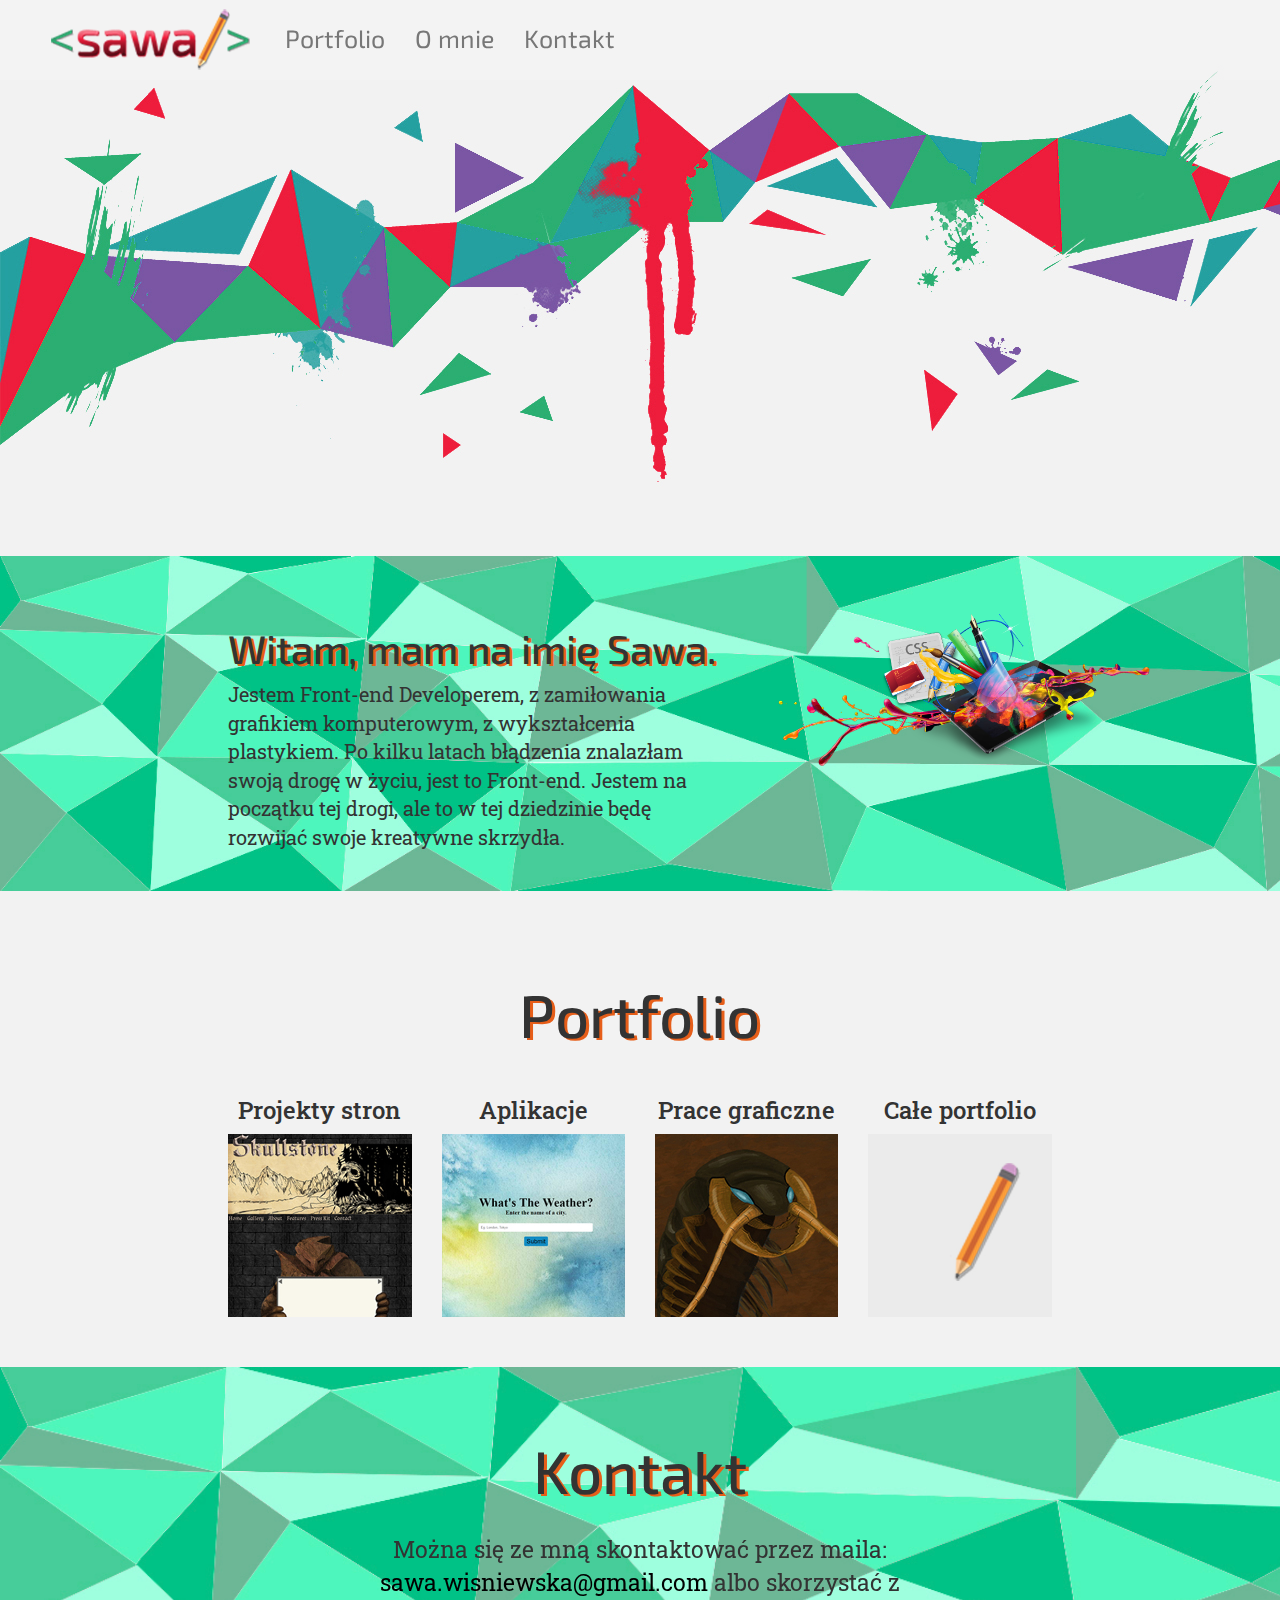
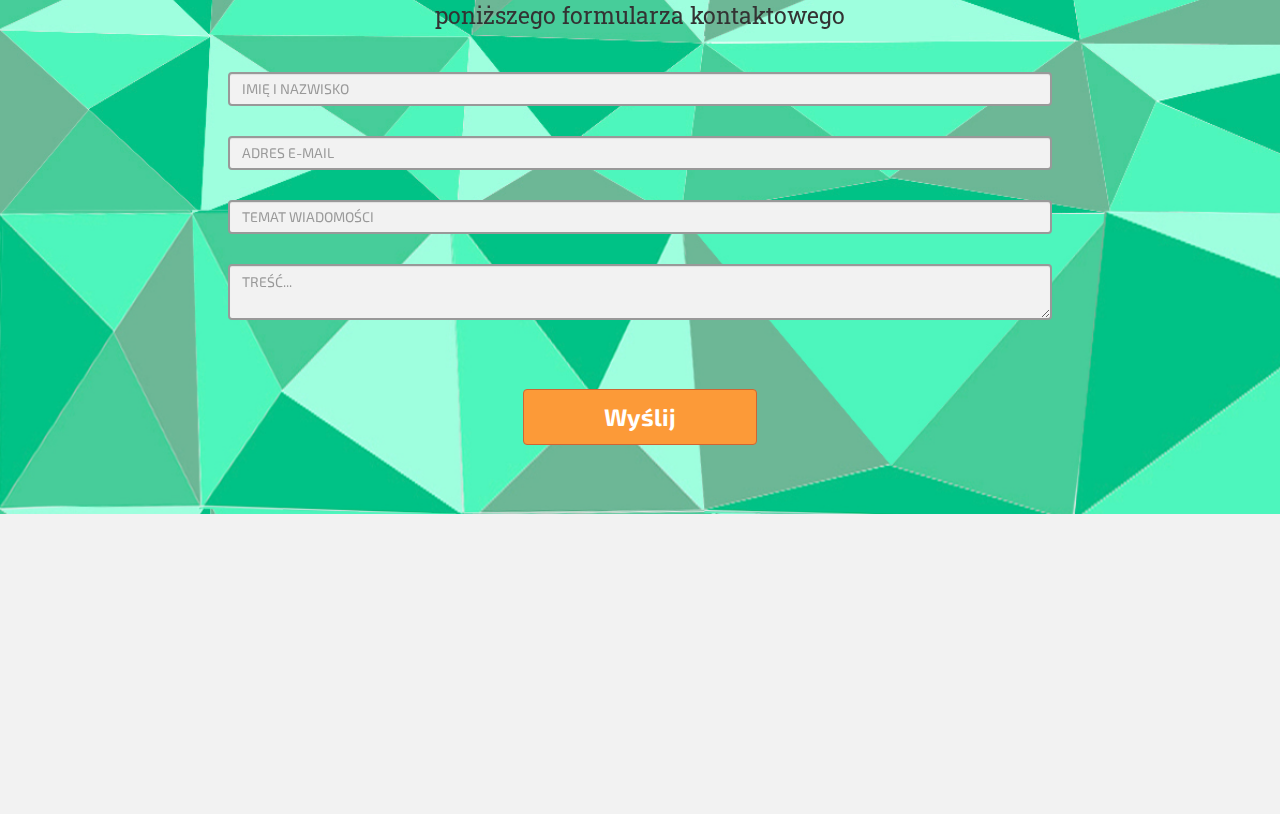
<file: Website 3/index.html>
<!DOCTYPE html>
<html lang="pl">

<head>
	<meta charset="utf-8">
	<title>Sawa Tomanska - Front-End Developer</title>
	<meta name="viewport" content="width=device-width, user-scalable=no, initial-scale=1.0, maximum-scale=1.0, minimum-scale=1.0">
	<meta name="description" content="Portfolio Sawy Tomańskiej, Front-end developera i grafika komputerowego. Strony, aplikacje webowe i nie tylko, na zamówienie.">
	<meta name="keywords" content="portfolio, front-end, developer, strony internetowe, aplikacje, grafika">
	<meta name="author" content="Sawa Tomańska">
	<link rel="Shortcut icon" href="img/icon.png" />
	<!--<meta http-equiv="X-UaCompatible" content="IE-edge, chrome-1">-->
	<link rel="stylesheet" href="css/bootstrap.css">
	<link rel="stylesheet" href="css/style.css">
	<link href="https://fonts.googleapis.com/css?family=Exo+2:400,700|Roboto+Slab" rel="stylesheet">
	<script src="https://ajax.googleapis.com/ajax/libs/jquery/3.2.1/jquery.min.js"></script>
	<script src="js/bootstrap.js"></script>
	<script src="js/function.js"></script>
	<script src="js/autosize.min.js"></script>
</head>

<body>
	<div class="container-fluid">
		<div class="row">
			<nav class="navbar navbar-default navbar-fixed-top">
				<!-- Brand and toggle get grouped for better mobile display -->
				<div class="navbar-header">
					<button type="button" class="navbar-toggle collapsed" data-toggle="collapse" data-target="#bs-example-navbar-collapse-1" aria-expanded="false">
                <span class="sr-only">Toggle navigation</span>
                <span class="icon-bar"></span>
                <span class="icon-bar"></span>
                <span class="icon-bar"></span>
              </button>
					<a class="navbar-brand logo" href="index.html">
                    <img class="img-responsive" src="img/logo.png" alt="Logo">
                </a>
				</div>

				<!-- Collect the nav links, forms, and other content for toggling -->
				<div class="collapse navbar-collapse" id="bs-example-navbar-collapse-1">
					<ul class="nav navbar-nav">
						<li><a href="portfolio.html">Portfolio</a></li>
						<li><a href="o-mnie.html">O mnie</a></li>
						<li><a href="kontakt.html">Kontakt</a></li>
					</ul>
				</div>
				<!-- /.navbar-collapse -->
			</nav>
		</div>
	</div>
	<!-- /.container-fluid -->
	<div class="section1 container-fluid">
	</div>
	<div class="section2 container-fluid">
		<div class="row">
			<div class="col-md-5 col-md-offset-2 col-xs-8 col-xs-offset-2">
				<h2>Witam, mam na imię Sawa.</h2>
				<p>Jestem Front-end Developerem, z zamiłowania grafikiem komputerowym, z wykształcenia plastykiem. Po kilku latach błądzenia znalazłam swoją drogę w życiu, jest to Front-end. Jestem na początku tej drogi, ale to w tej dziedzinie będę rozwijać swoje kreatywne skrzydła.</p>
			</div>
			<div class="col-md-4 col-md-offset-0 col-xs-8 col-xs-offset-2">
				<img src="img/icon12.png" class="img-responsive" title="image" alt="image">
			</div>
		</div>
	</div>
	<div class="section3 container-fluid">
		<div class="row">
			<div class="col-md-8 col-md-offset-2 col-xs-8 col-xs-offset-2">
				<h2>Portfolio</h2>
			</div>
		</div>
		<div class="row">
			<div class="col-md-8 col-md-offset-2 col-xs-8 col-xs-offset-2">
				<div class="row">
					<div class="col-lg-3 col-sm-6">
						<h3>Projekty stron</h3>
						<img src="img/thumb-1w.jpg" class="img-responsive" title="thumb1" alt="thumb1">
					</div>
					<div class="col-lg-3 col-sm-6">
						<h3>Aplikacje</h3>
						<img src="img/thumb-6a.jpg" class="img-responsive" title="thumb2" alt="thumb2">
					</div>
					<div class="col-lg-3 col-sm-6">
						<h3>Prace graficzne</h3>
						<img src="img/thumb-2g.jpg" class="img-responsive" title="thumb3" alt="thumb3">
					</div>
					<div class="col-lg-3 col-sm-6">
						<h3>Całe portfolio</h3>
						<a href="portfolio.html"><img src="img/thumb.jpg" class="img-responsive" title="thumb3" alt="thumb3"></a>
					</div>
				</div>
			</div>
		</div>
	</div>
	<div class="section4 container-fluid">
		<div class="row">
			<div class="col-md-8 col-md-offset-2 col-xs-8 col-xs-offset-2">
				<h2>Kontakt</h2>
			</div>
		</div>
		<div class="row">
			<div class="col-md-6 col-md-offset-3 col-xs-8 col-xs-offset-2">
				<div>
					<p>Można się ze mną skontaktować przez maila: <span>sawa.wisniewska@gmail.com</span> albo skorzystać z poniższego formularza kontaktowego</p>
				</div>
			</div>
		</div>
		<div class="row">
			<div class="col-md-8 col-md-offset-2 col-xs-8 col-xs-offset-2">
				<form method="post" action="formularz.php" id="contactform">
					<input type="text" name="name" id="name" placeholder="IMIĘ I NAZWISKO" class="form-control">
					<span id="nameError"></span>
					<input type="email" name="email" id="email" placeholder="ADRES E-MAIL" class="form-control">
					<span id="emailError"></span>
					<input type="text" name="title" id="title" placeholder="TEMAT WIADOMOŚCI" class="form-control">
					<span id="titleError"></span>
					<textarea name="content" id="content" placeholder="TREŚĆ..." class="form-control"></textarea>
					<span id="contentError"></span>
					<div class="row">
						<div class="col-md-8 col-md-offset-2 col-xs-8 col-xs-offset-2">
							<button type="submit" class="btn btn-warning button" name="button">Wyślij</button>
							<span id="News"></span>
						</div>
					</div>
				</form>
			</div>
		</div>
	</div>
	<div class="gap-bottom"></div>
	<footer>
		<div class="footer">
			<div class="row">
				<div class="col-md-8 col-md-offset-2 col-xs-8 col-xs-offset-2">
					<div class="row footer-top">
						<div class="col-md-8 col-md-offset-2 col-xs-8 col-xs-offset-2">
							<div class="row">
								<div class="col-md-4 col-xs-8">
									<img src="img/logo-mini.png" class="img-responsive" title="logo" alt="logo">
								</div>
								<div class="col-md-4 col-xs-8">
									<ul class="nav">
										<li><a href="portfolio.html">Portfolio</a></li>
										<li><a href="o-mnie.html">O mnie</a></li>
										<li><a href="kontakt.html">Kontakt</a></li>
									</ul>
								</div>
							</div>
						</div>
					</div>
				</div>
			</div>
		</div>
		<div class="footer-bottom container-fluid">
			<div class="row">
				<div class="col-md-8 col-md-offset-2 col-xs-8 col-xs-offset-2">
					<div class="col-xs-10">© 2017 by Sawa Tomańska</div>
				</div>
			</div>
		</div>
	</footer>
</body>

</html>
</file>
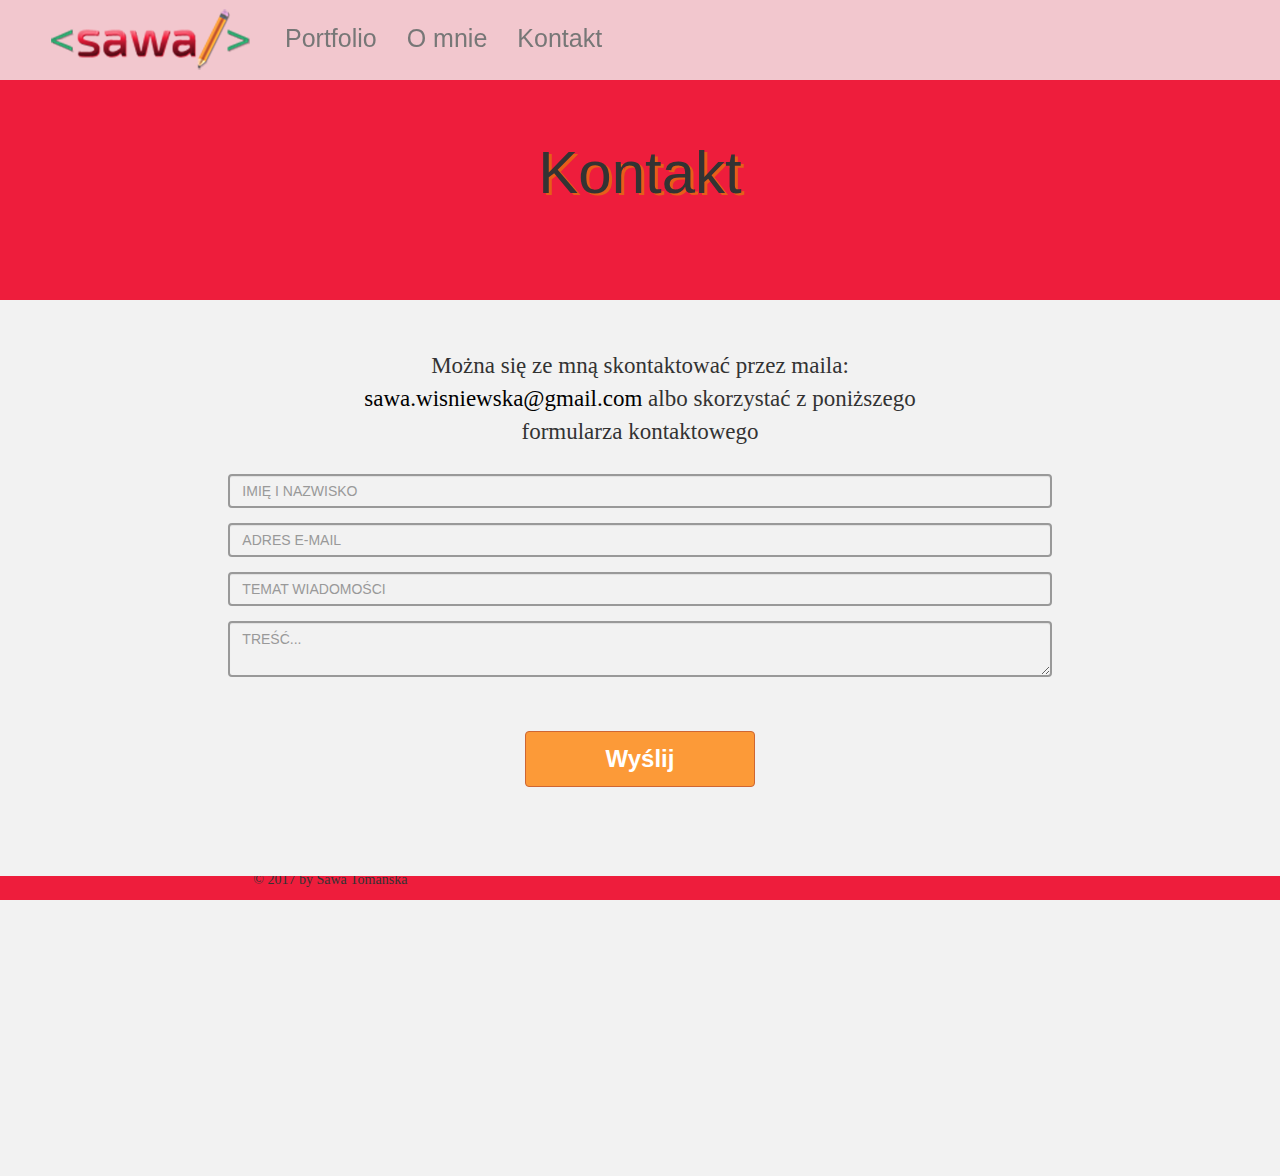
<file: Website 3/kontakt.html>
<!DOCTYPE html>
<html lang="pl">
    <head>
        <meta charset="utf-8">
        <title>Sawa Tomanska - Front-End Developer</title>
        <meta name="viewport" content="width=device-width, user-scalable=no, initial-scale=1.0, maximum-scale=1.0, minimum-scale=1.0">
        <meta name="description" content="Portfolio Sawy Tomańskiej, Front-end developera i grafika komputerowego. Strony, aplikacje webowe i nie tylko, na zamówienie.">
        <meta name="keywords" content="portfolio, front-end, developer, strony internetowe, aplikacje, grafika">
        <meta name="author" content="Sawa Tomańska">
        <link rel="Shortcut icon" href="img/icon.png" />
        <!--<meta http-equiv="X-UaCompatible" content="IE-edge, chrome-1">-->
        <link rel="stylesheet" href="css/bootstrap.css">
        <link rel="stylesheet" href="css/style.css">
        <script src="https://ajax.googleapis.com/ajax/libs/jquery/1.12.4/jquery.min.js"></script>
        <script src="js/bootstrap.js"></script>
        <script src="js/function.js"></script>
        <script src="js/autosize.min.js"></script>
    </head>
    <body> 
        <nav class="navbar navbar-default navbar-fixed-top">
          <div class="container-fluid">
            <!-- Brand and toggle get grouped for better mobile display -->
            <div class="navbar-header">
              <button type="button" class="navbar-toggle collapsed" data-toggle="collapse" data-target="#bs-example-navbar-collapse-1" aria-expanded="false">
                <span class="sr-only">Toggle navigation</span>
                <span class="icon-bar"></span>
                <span class="icon-bar"></span>
                <span class="icon-bar"></span>
              </button>
              <a class="navbar-brand logo" href="index.html">
                    <img class="img-responsive" src="img/logo.png" alt="Logo">
                </a>
            </div>

            <!-- Collect the nav links, forms, and other content for toggling -->
            <div class="collapse navbar-collapse" id="bs-example-navbar-collapse-1">
              <ul class="nav navbar-nav">
                <li><a href="portfolio.html">Portfolio</a></li>
                <li><a href="o-mnie.html">O mnie</a></li>
                <li><a href="kontakt.html">Kontakt</a></li>
              </ul>
            </div><!-- /.navbar-collapse -->
          </div><!-- /.container-fluid -->
        </nav>
        <div class="section1-k container-fluid">
        <div class="row">
                  <div class="col-md-8 col-md-offset-2 col-xs-8 col-xs-offset-2">
                      <h2>Kontakt</h2>
                  </div>
              </div>
        </div>
    	<div class="section3 container-fluid">
    		  <div class="row">
                <div class="col-md-6 col-md-offset-3 col-xs-8 col-xs-offset-2">
                     <div>
                         <p>Można się ze mną skontaktować przez maila: <span>sawa.wisniewska@gmail.com</span> albo skorzystać z poniższego formularza kontaktowego</p>
                     </div>
                </div>
            </div>
            <div class="row">
                <div class="col-md-8 col-md-offset-2 col-xs-8 col-xs-offset-2">
                    <form method="post" action="formularz.php" id="contactform">
							 <input type="text" name="name" id="name" placeholder="IMIĘ I NAZWISKO" class="form-control">
							 <span id="nameError"></span>
							 <input type="email" name="email" id="email" placeholder="ADRES E-MAIL" class="form-control">
							 <span id="emailError"></span>
							 <input type="text" name="title" id="title" placeholder="TEMAT WIADOMOŚCI" class="form-control">
							 <span id="titleError"></span>
							 <textarea name="content" id="content" placeholder="TREŚĆ..." class="form-control"></textarea>
							 <span id="contentError"></span>
							 <div class="row">
								<div class="col-md-8 col-md-offset-2 col-xs-8 col-xs-offset-2">
									<button type="submit" class="btn btn-warning button" name="button">Wyślij</button>
								 </div>
							 </div>
                     </form>
                  </div>
            </div>
    	</div>
       <div class="gap-bottom"></div>
       <footer>
			<div class="footer-k container-fluid">
			<div class="row">
				<div class="col-md-8 col-md-offset-2 col-xs-8 col-xs-offset-2">
					 <div class="row footer-top">
						<div class="col-md-8 col-md-offset-2 col-xs-8 col-xs-offset-2">
							<div class="row">
								 <div class="col-md-4 col-xs-8">
									  <img src="img/logo-mini.png" class="img-responsive" title="logo" alt="logo">
								  </div>
								  <div class="col-md-4 col-xs-8">
									  <ul class="nav">
										<li><a href="portfolio.html">Portfolio</a></li>
										<li><a href="o-mnie.html">O mnie</a></li>
										<li><a href="kontakt.html">Kontakt</a></li>
									  </ul>
								  </div>
							</div>
						 </div>
					</div>
				</div>
			</div>
		   </div>
        	<div class="footer-bottom-k container-fluid">
				<div class="col-md-8 col-md-offset-2 col-xs-8 col-xs-offset-2">
					<div class="col-xs-10">© 2017 by Sawa Tomańska</div>
				</div>
			</div>
		</footer>
    </body>
</html>
</file>
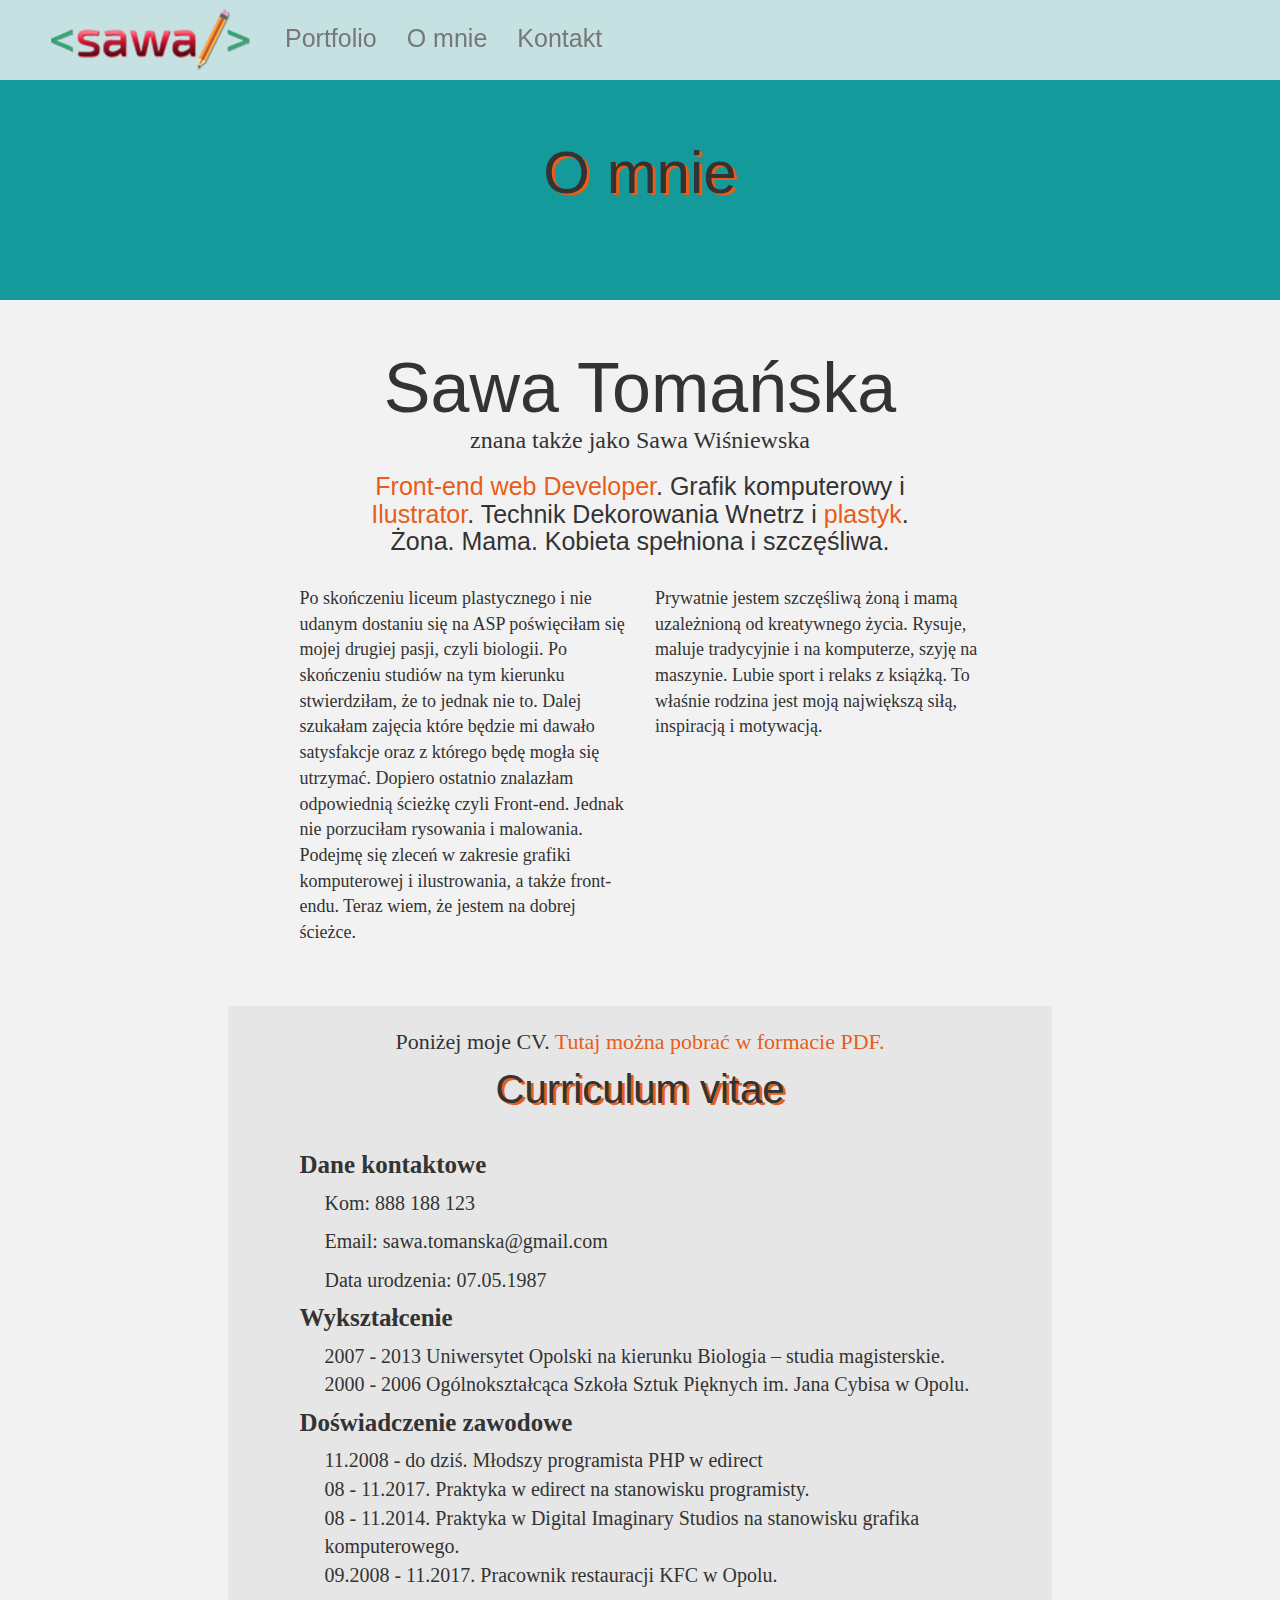
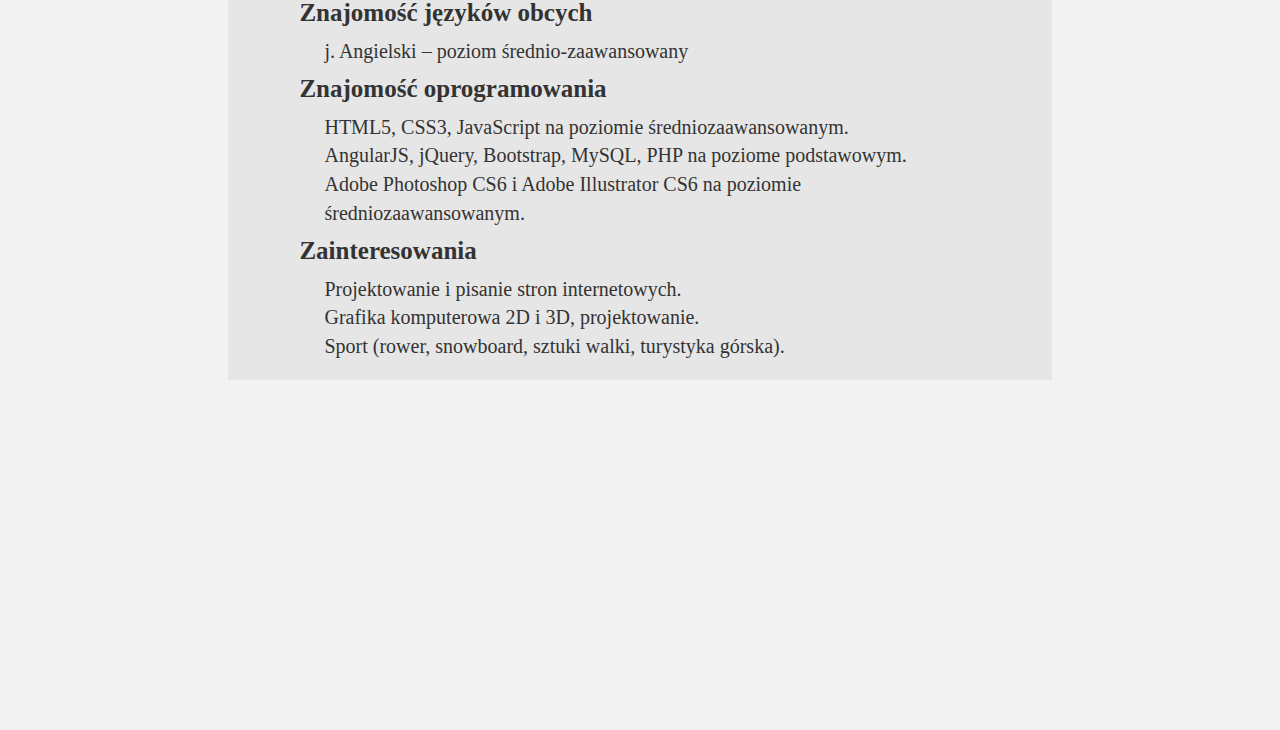
<file: Website 3/o-mnie.html>
<!DOCTYPE html>
<html lang="pl">

<head>
	<meta charset="utf-8">
	<title>Sawa Tomanska - Front-End Developer</title>
	<meta name="viewport" content="width=device-width, user-scalable=no, initial-scale=1.0, maximum-scale=1.0, minimum-scale=1.0">
	<meta name="description" content="Portfolio Sawy Tomańskiej, Front-end developera i grafika komputerowego. Strony, aplikacje webowe i nie tylko, na zamówienie.">
	<meta name="keywords" content="portfolio, front-end, developer, strony internetowe, aplikacje, grafika">
	<meta name="author" content="Sawa Tomańska">
	<link rel="Shortcut icon" href="img/icon.png" />
	<!--<meta http-equiv="X-UaCompatible" content="IE-edge, chrome-1">-->
	<link rel="stylesheet" href="css/bootstrap.css">
	<link rel="stylesheet" href="css/style.css">
	<script src="https://ajax.googleapis.com/ajax/libs/jquery/3.2.1/jquery.min.js"></script>
	<script src="js/bootstrap.js"></script>
</head>

<body>
	<nav class="navbar navbar-default navbar-fixed-top">
		<div class="container-fluid">
			<!-- Brand and toggle get grouped for better mobile display -->
			<div class="navbar-header">
				<button type="button" class="navbar-toggle collapsed" data-toggle="collapse" data-target="#bs-example-navbar-collapse-1" aria-expanded="false">
                <span class="sr-only">Toggle navigation</span>
                <span class="icon-bar"></span>
                <span class="icon-bar"></span>
                <span class="icon-bar"></span>
              </button>
				<a class="navbar-brand logo" href="index.html">
                    <img class="img-responsive" src="img/logo.png" alt="Logo">
                </a>
			</div>

			<!-- Collect the nav links, forms, and other content for toggling -->
			<div class="collapse navbar-collapse" id="bs-example-navbar-collapse-1">
				<ul class="nav navbar-nav">
					<li><a href="portfolio.html">Portfolio</a></li>
					<li><a href="o-mnie.html">O mnie</a></li>
					<li><a href="kontakt.php">Kontakt</a></li>
				</ul>
			</div>
			<!-- /.navbar-collapse -->
		</div>
		<!-- /.container-fluid -->
	</nav>
	<div class="section1-o container-fluid">
		<div class="row">
			<div class="col-md-8 col-md-offset-2 col-xs-8 col-xs-offset-2">
				<h2>O mnie</h2>
			</div>
		</div>
	</div>
	<div class="section3">
		<div class="container-fluid cv-all">
			<div class="row">
				<div class="col-md-8 col-md-offset-2 col-xs-8 col-xs-offset-2">
					<div class="row">
						<h2 class="header">
							Sawa Tomańska
						</h2>
						<h3>
							znana także jako Sawa Wiśniewska
						</h3>
						<h2 class="subheader col-md-8 col-md-offset-2 col-xs-8 col-xs-offset-2">
							<span>Front-end web Developer</span>. Grafik komputerowy i <span>Ilustrator</span>. Technik Dekorowania Wnetrz i <span>plastyk</span>. Żona. Mama. Kobieta spełniona i szczęśliwa.
						</h2>
						<div class="col-md-10 col-md-offset-1 col-xs-10 col-xs-offset-1">
							<div class="row">
								<p class="col-md-6">
									Po skończeniu liceum plastycznego i nie udanym dostaniu się na ASP poświęciłam się mojej drugiej pasji, czyli biologii. Po skończeniu studiów na tym kierunku stwierdziłam, że to jednak nie to. Dalej szukałam zajęcia które będzie mi dawało satysfakcje oraz z którego będę mogła się utrzymać. Dopiero ostatnio znalazłam odpowiednią ścieżkę czyli Front-end. Jednak nie porzuciłam rysowania i malowania. Podejmę się zleceń w zakresie grafiki komputerowej i ilustrowania, a także front-endu. Teraz wiem, że jestem na dobrej ścieżce.
								</p>
								<p class="col-md-6">
									Prywatnie jestem szczęśliwą żoną i mamą uzależnioną od kreatywnego życia. Rysuje, maluje tradycyjnie i na komputerze, szyję na maszynie. Lubie sport i relaks z książką. To właśnie rodzina jest moją największą siłą, inspiracją i motywacją.
								</p>
							</div>
						</div>
					</div>
					<div class="cv">
						<div class="row">
							<p class="col-md-10 col-md-offset-1 col-xs-10 col-xs-offset-1 download">
								Poniżej moje CV. <a href="CV.pdf" target="blank" title="Pobierz w PDF">Tutaj można pobrać w formacie PDF.</a>
							</p>
							<h2>
								Curriculum vitae
							</h2>
							<ul class="col-md-10 col-md-offset-1 col-xs-8 col-xs-offset-2">
								<li>
									<h4>Dane kontaktowe</h4>
									<p>Kom: 888 188 123</p>
									<p>Email: sawa.tomanska@gmail.com</p>
									<p>Data urodzenia: 07.05.1987</p>
								</li>
								<li>
									<h4>Wykształcenie</h4>
									<p>

										2007 - 2013 Uniwersytet Opolski na kierunku Biologia – studia magisterskie.<br/> 2000 - 2006 Ogólnokształcąca Szkoła Sztuk Pięknych im. Jana Cybisa w Opolu.<br/>
									</p>
								</li>
								<li>
									<h4>Doświadczenie zawodowe</h4>
									<p>
										11.2008 - do dziś. Młodszy programista PHP w edirect<br/> 08 - 11.2017. Praktyka w edirect na stanowisku programisty.<br/> 08 - 11.2014. Praktyka w Digital Imaginary Studios na stanowisku grafika komputerowego.<br/> 09.2008 - 11.2017. Pracownik restauracji KFC w Opolu.<br/>
									</p>
								</li>
								<li>
									<h4>Znajomość języków obcych</h4>
									<p>

										j. Angielski – poziom średnio-zaawansowany
									</p>
									<li>
										<h4>Znajomość oprogramowania</h4>
										<p>

											HTML5, CSS3, JavaScript na poziomie średniozaawansowanym.<br/> AngularJS, jQuery, Bootstrap, MySQL, PHP na poziome podstawowym.<br/> Adobe Photoshop CS6 i Adobe Illustrator CS6 na poziomie średniozaawansowanym.<br/>
										</p>
									</li>
									<li>
										<h4>Zainteresowania</h4>
										<p>

											Projektowanie i pisanie stron internetowych.<br/> Grafika komputerowa 2D i 3D, projektowanie.<br/> Sport (rower, snowboard, sztuki walki, turystyka górska).<br/></p>
									</li>
							</ul>
						</div>
					</div>
				</div>
			</div>
		</div>
	</div>
	<div class="gap-bottom"></div>
	<footer>
		<div class="footer-o container-fluid">
			<div class="row">
				<div class="col-md-8 col-md-offset-2 col-xs-8 col-xs-offset-2">
					<div class="row footer-top">
						<div class="col-md-8 col-md-offset-2 col-xs-8 col-xs-offset-2">
							<div class="row">
								<div class="col-md-4 col-xs-8">
									<img src="img/logo-mini.png" class="img-responsive" title="logo" alt="logo">
								</div>
								<div class="col-md-4 col-xs-8">
									<ul class="nav">
										<li><a href="portfolio.html">Portfolio</a></li>
										<li><a href="o-mnie.html">O mnie</a></li>
										<li><a href="kontakt.html">Kontakt</a></li>
									</ul>
								</div>
							</div>
						</div>
					</div>
				</div>
			</div>
		</div>
		<div class="footer-bottom-o container-fluid">
			<div class="row">
				<div class="col-md-8 col-md-offset-2 col-xs-8 col-xs-offset-2">
					<div class="col-xs-10">© 2017 by Sawa Tomańska</div>
				</div>
			</div>
		</div>
	</footer>
</body>

</html>
</file>
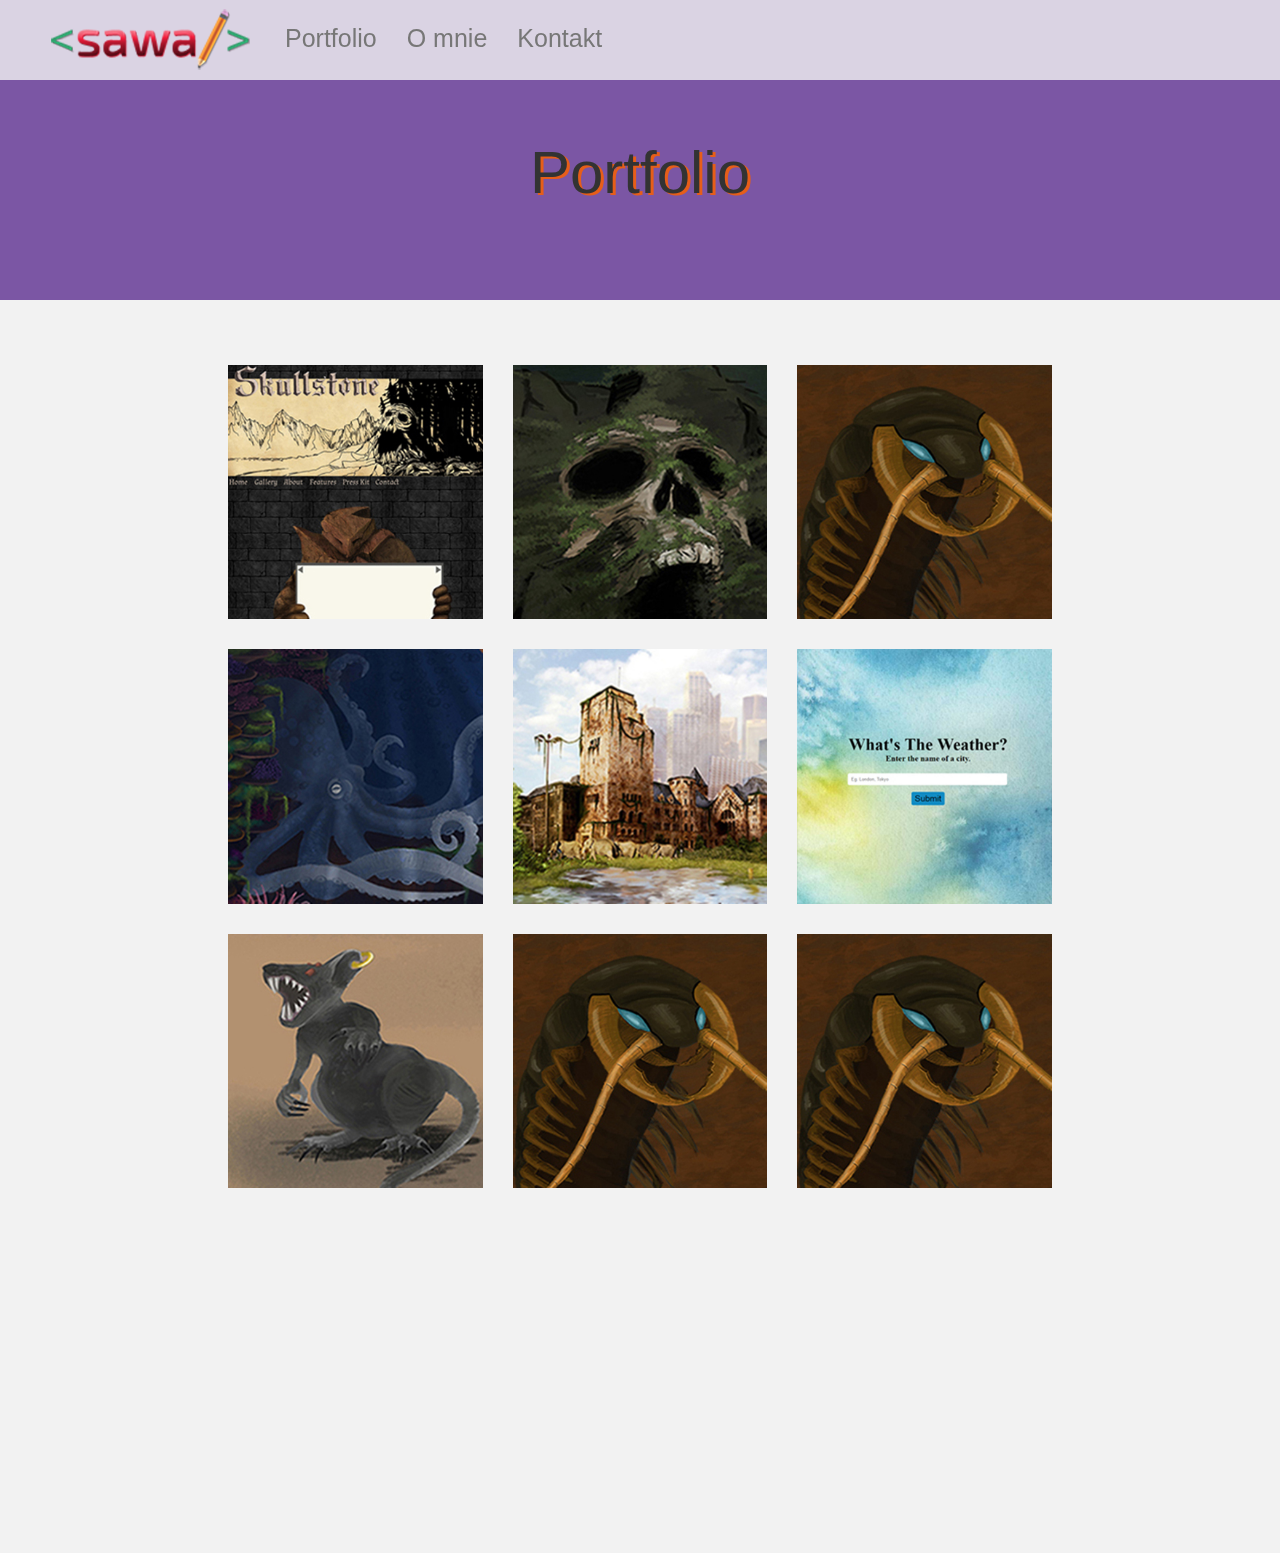
<file: Website 3/portfolio.html>
<!DOCTYPE html>
<html lang="pl">

<head>
	<meta charset="utf-8">
	<title>Sawa Tomanska - Front-End Developer</title>
	<meta name="viewport" content="width=device-width, user-scalable=no, initial-scale=1.0, maximum-scale=1.0, minimum-scale=1.0">
	<meta name="description" content="Portfolio Sawy Tomańskiej, Front-end developera i grafika komputerowego. Strony, aplikacje webowe i nie tylko, na zamówienie.">
	<meta name="keywords" content="portfolio, front-end, developer, strony internetowe, aplikacje, grafika">
	<meta name="author" content="Sawa Tomańska">
	<link rel="Shortcut icon" href="img/icon.png" />
	<!--<meta http-equiv="X-UaCompatible" content="IE-edge, chrome-1">-->
	<link rel="stylesheet" href="css/bootstrap.css">
	<link rel="stylesheet" href="css/style.css">
	<script src="js/autosize.min.js"></script>
	<script src="js/bootstrap.js"></script>
	<script src="https://ajax.googleapis.com/ajax/libs/jquery/3.2.1/jquery.min.js"></script>
	<script src="js/function.js"></script>
</head>

<body>
	<nav class="navbar navbar-default navbar-fixed-top">
		<div class="container-fluid">
			<!-- Brand and toggle get grouped for better mobile display -->
			<div class="navbar-header">
				<button type="button" class="navbar-toggle collapsed" data-toggle="collapse" data-target="#bs-example-navbar-collapse-1" aria-expanded="false">
                <span class="sr-only">Toggle navigation</span>
                <span class="icon-bar"></span>
                <span class="icon-bar"></span>
                <span class="icon-bar"></span>
              </button>
				<a class="navbar-brand logo" href="index.html">
                    <img class="img-responsive" src="img/logo.png" alt="Logo">
                </a>
			</div>

			<!-- Collect the nav links, forms, and other content for toggling -->
			<div class="collapse navbar-collapse" id="bs-example-navbar-collapse-1">
				<ul class="nav navbar-nav">
					<li><a href="portfolio.html">Portfolio</a></li>
					<li><a href="o-mnie.html">O mnie</a></li>
					<li><a href="kontakt.php">Kontakt</a></li>
				</ul>
			</div>
			<!-- /.navbar-collapse -->
		</div>
		<!-- /.container-fluid -->
	</nav>
	<div class="My-modal container-fluid" id="My-modal">
		<div class="col-md-8 col-md-offset-2 col-xs-8 col-xs-offset-2">
			<span class="close" id="close">&times;</span>

			<div class="caption"></div>
		</div>
	</div>
	<div class="section1-p container-fluid">
		<div class="row">
			<div class="col-md-8 col-md-offset-2 col-xs-8 col-xs-offset-2">
				<h2>Portfolio</h2>
			</div>
		</div>
	</div>
	<div class="section3">
		<div class="images container-fluid">
			<div class="row">
				<div class="col-md-8 col-md-offset-2 col-xs-8 col-xs-offset-2">
					<div class="row">
						<div class="col-lg-4 col-sm-8">
							<div class="thumb" id="thumb1w">
								<div class="overlay">
									<img src="img/thumb-1w.jpg" class="img-responsive" title="thumb1" alt="thumb1">
									<div class="link">
										<div class="text">
											<h3>Projekt strony gry</h3>
											<p></p>
										</div>
									</div>
								</div>
							</div>
						</div>
						<div class="col-lg-4 col-sm-4">
							<div class="thumb" id="thumb4g">
								<div class="overlay">
									<img src="img/thumb-4g.jpg" class="img-responsive" title="thumb4" alt="thumb4">
									<div class="link">
										<div class="text">
											<h3>Grafika</h3>
											<p>Photoshop CS3</p>
										</div>
									</div>
								</div>
							</div>
						</div>
						<div class="col-lg-4 col-sm-4">
							<div class="thumb" id="thumb2g">
								<div class="overlay">
									<img src="img/thumb-2g.jpg" class="img-responsive" title="thumb2" alt="thumb2">
									<div class="link">
										<div class="text">
											<h3>Grafika</h3>
											<p>Photoshop CS3</p>
										</div>
									</div>
								</div>
							</div>
						</div>
					</div>
				</div>
			</div>
			<div class="row">
				<div class="col-md-8 col-md-offset-2 col-xs-8 col-xs-offset-2">
					<div class="row">
						<div class="col-lg-4 col-sm-6">
							<div class="thumb" id="thumb23g">
								<div class="overlay">
									<img src="img/thumb-23g.jpg" class="img-responsive" title="thumb23" alt="thumb23">
									<div class="link">
										<div class="text">
											<h3>Grafika</h3>
											<p>Photoshop CS3</p>
										</div>
									</div>
								</div>
							</div>
						</div>
						<div class="col-lg-4 col-sm-6">
							<div class="thumb" id="thumb3g">
								<div class="overlay">
									<img src="img/thumb-3g.jpg" class="img-responsive" title="thumb3" alt="thumb3">
									<div class="link">
										<div class="text">
											<h3>Grafika</h3>
											<p>Photoshop CS3</p>
										</div>
									</div>
								</div>
							</div>
						</div>
						<div class="col-lg-4 col-sm-12">
							<div class="thumb" id="thumb6a">
								<div class="overlay">
									<img src="img/thumb-6a.jpg" class="img-responsive" title="thumb6" alt="thumb6">
									<div class="link">
										<div class="text">
											<h3>Aplikacja webowa</h3>
											<p></p>
										</div>
									</div>
								</div>
							</div>
						</div>
					</div>
				</div>
			</div>
			<div class="row">
				<div class="col-md-8 col-md-offset-2 col-xs-8 col-xs-offset-2">
					<div class="row">
						<div class="col-lg-4 col-sm-8">
							<div class="thumb" id="thumb5g">
								<div class="overlay">
									<img src="img/thumb-5g.jpg" class="img-responsive" title="thumb5" alt="thumb5">
									<div class="link">
										<div class="text">
											<h3>Grafika</h3>
											<p>Photoshop CS3</p>
										</div>
									</div>
								</div>
							</div>
						</div>
						<div class="col-lg-4 col-sm-4">
							<div class="thumb" id="thumb2g">
								<div class="overlay">
									<img src="img/thumb-2g.jpg" class="img-responsive" title="thumb2" alt="thumb2">
									<div class="link">
										<div class="text">
											<h3>Grafika</h3>
											<p>Photoshop CS3</p>
										</div>
									</div>
								</div>
							</div>
						</div>
						<div class="col-lg-4 col-sm-4">
							<div class="thumb" id="thumb2g">
								<div class="overlay">
									<img src="img/thumb-2g.jpg" class="img-responsive" title="thumb2" alt="thumb2">
									<div class="link">
										<div class="text">
											<h3>Grafika</h3>
											<p>Photoshop CS3</p>
										</div>
									</div>
								</div>
							</div>
						</div>
					</div>
				</div>
			</div>
		</div>
	</div>
	<div class="gap-bottom"></div>
	<footer>
		<div class="footer-p container-fluid">
			<div class="row">
				<div class="col-md-8 col-md-offset-2 col-xs-8 col-xs-offset-2">
					<div class="row footer-top">
						<div class="col-md-8 col-md-offset-2 col-xs-8 col-xs-offset-2">
							<div class="row">
								<div class="col-md-4 col-xs-8">
									<img src="img/logo-mini.png" class="img-responsive" title="logo" alt="logo">
								</div>
								<div class="col-md-4 col-xs-8">
									<ul class="nav">
										<li><a href="portfolio.html">Portfolio</a></li>
										<li><a href="o-mnie.html">O mnie</a></li>
										<li><a href="kontakt.html">Kontakt</a></li>
									</ul>
								</div>
							</div>
						</div>
					</div>
				</div>
			</div>
		</div>
		<div class="footer-bottom-p container-fluid">
			<div class="row">
				<div class="col-md-8 col-md-offset-2 col-xs-8 col-xs-offset-2">
					<div class="col-xs-10">© 2017 by Sawa Tomańska</div>
				</div>
			</div>
		</div>
	</footer>
</body>

</html>
</file>
<file: Website 3/css/style.css>
body{text-align:center;font-family:"Roboto Slab",serif}body h2{font-size:60px;text-shadow:3px 2px 0px #e65e19;font-family:"Exo 2",sans-serif}body nav{padding-left:30px;background:rgba(242,242,242,0.8);font-family:"Exo 2",sans-serif}body nav .logo{padding:8px 20px}body nav ul{padding:13px;font-size:25px}body nav ul li:hover{font-weight:700}body .section1{background-image:url(../img/background1.jpg);min-height:556px;position:relative;z-index:100}body .section1-p{background-color:#7B56A4;min-height:300px;padding-top:120px}body .section1-o{background-color:#149A9B;min-height:300px;padding-top:120px}body .section1-k{background-color:#EE1D3C;min-height:300px;padding-top:120px}body .section2{background-image:url(../img/background.jpg);background-repeat:repeat;background-size:cover;text-align:left;font-size:20px;padding-top:30px;padding-bottom:30px;position:relative;z-index:100}body .section2 h2{font-size:40px;padding-top:20px}@media screen and (max-width: 650px){body .section2 h2{font-size:30px}}body .section3{background-color:#f2f2f2;position:relative;z-index:100;padding-top:50px;padding-bottom:50px}body .section3 img{transition:all 0.4s ease-in-out;margin-left:auto;margin-right:auto}body .section3 .overlay{position:relative;width:100%;margin:15px 0}body .section3 .overlay img{display:block;width:100%;height:auto;margin:0 auto}body .section3 .overlay .link{position:absolute;top:0;bottom:0;left:0;right:0;display:block;width:100%;height:100%;background:rgba(119,119,119,0.7);opacity:0;transition:all 0.5s ease-in-out;text-decoration:none;color:#000}body .section3 .overlay .link .text{position:absolute;top:20%;left:25%;width:50%;height:50%}body .section3 .overlay .link .text h3{font-family:"Exo 2",sans-serif;text-transform:uppercase;font-weight:700}body .section3 .overlay .link .text p{font-size:20px}body .section3 .overlay:hover .link{opacity:1}body .section3 img:hover{opacity:0.6}body .section3 h2{padding-top:20px;padding-bottom:20px}body .section3 p{font-size:23px}body .section3 p span{color:#000}body .section3 .form-control{margin:15px 0;font-family:"Exo 2",sans-serif}body .section3 button{margin:39px 0;padding:10px 80px;font-size:24px;font-family:"Exo 2",sans-serif;font-weight:700}body .section3 input.invalid,body .section3 textarea.invalid{border:3px solid #EE1D3C}body .section3 input.valid,body .section3 textarea.valid{border:3px solid #32cda6}body .section3 .Error{text-align:left;color:#EE1D3C;font-weight:700}@media screen and (max-width: 650px){body .section3 h2{font-size:33px}body .section3 h3{font-size:18px}}body .section3 .cv-all{text-align:left}body .section3 .cv-all .header{font-size:70px;text-shadow:none;padding:0;margin:0}body .section3 .cv-all .subheader{font-size:25px;text-shadow:none}body .section3 .cv-all .subheader span{color:#e65e19}body .section3 .cv-all p{font-size:18px}body .section3 .cv-all .download{font-size:22px;padding-top:20px;text-align:center}body .section3 .cv-all h3{text-align:center;margin:0}body .section3 .cv-all h2{text-align:center;font-size:40px;margin-top:0}body .section3 .cv-all a{color:#e65e19}body .section3 .cv-all .cv{background-color:#e6e6e6;margin-top:50px}body .section3 .cv-all .cv ul{list-style-type:none}body .section3 .cv-all .cv ul h4{font-size:25px;font-weight:700}body .section3 .cv-all .cv ul p{font-size:20px;padding-left:25px}body .gap-bottom{height:300px;background:transparent}@media screen and (max-width: 1000px){body .gap-bottom{margin-bottom:110px}}body .section4{background-image:url(../img/background-lg.jpg);background-repeat:repeat;background-size:cover;padding-top:30px;padding-bottom:30px;position:relative;z-index:100}body .section4 input.invalid,body .section4 textarea.invalid{border:3px solid #e65e19}body .section4 input.valid,body .section4 textarea.valid{border:3px solid #32cda6}body .section4 h2{padding:20px 0}body .section4 p{font-size:23px}body .section4 p span{color:#000}body .section4 .form-control{margin:30px 0;font-family:"Exo 2",sans-serif}body .section4 button{margin:39px 0;padding:10px 80px;font-size:24px;font-family:"Exo 2",sans-serif;font-weight:700}body .section4 .Error{text-align:left;color:#e65e19;font-weight:700}@media screen and (max-width: 650px){body .section4 h2{font-size:33px}body .section4 p{font-size:18px}}body footer{background-image:url(../img/background-footer.jpg);background-repeat:no-repeat;background-size:cover;position:fixed;bottom:0px;z-index:50;width:100%}body footer .footer-top{padding-top:35px;padding-bottom:35px;display:flex;justify-content:center}body footer .footer-top ul{font-size:20px;font-family:"Exo 2",sans-serif}body footer .footer-top ul li a{color:#555}body footer .footer-top ul li a:hover{color:#000;background:transparent;font-weight:700}@media screen and (max-width: 1000px){body footer ul{margin-top:20px}}body footer .footer-bottom{text-align:left;padding-bottom:10px}body footer .footer-p{background-color:#a48ac1}body footer .footer-p .footer-top{padding-top:35px;padding-bottom:35px}body footer .footer-p .footer-top ul{font-size:20px;font-family:"Exo 2",sans-serif}body footer .footer-p .footer-top ul li a{color:#555}body footer .footer-p .footer-top ul li a:hover{color:#000;background:transparent;font-weight:700}@media screen and (max-width: 1000px){body footer .footer-p ul{margin-top:20px}}body footer .footer-bottom-p{text-align:left;padding-top:10px;padding-bottom:10px;background-color:#7B56A4;min-height:40px}body footer .footer-o{background-color:#1acbcb}body footer .footer-o .footer-top{padding-top:35px;padding-bottom:35px}body footer .footer-o .footer-top ul{font-size:20px;font-family:"Exo 2",sans-serif}body footer .footer-o .footer-top ul li a{color:#555}body footer .footer-o .footer-top ul li a:hover{color:#000;background:transparent;font-weight:700}@media screen and (max-width: 1000px){body footer .footer-o ul{margin-top:20px}}body footer .footer-bottom-o{text-align:left;padding-top:10px;padding-bottom:10px;background-color:#149A9B;min-height:40px}body footer .footer-k{background-color:#f1415c}body footer .footer-k .footer-top{padding-top:35px;padding-bottom:35px}body footer .footer-k .footer-top ul{font-size:20px;font-family:"Exo 2",sans-serif}body footer .footer-k .footer-top ul li a{color:#555}body footer .footer-k .footer-top ul li a:hover{color:#000;background:transparent;font-weight:700}@media screen and (max-width: 1000px){body footer .footer-k ul{margin-top:20px}}body footer .footer-bottom-k{text-align:left;padding-top:10px;padding-bottom:10px;background-color:#EE1D3C;min-height:40px}body .My-modal{width:100%;height:100%;background:rgba(0,0,0,0.6);position:fixed;top:0;left:0;z-index:1000;padding-top:100px;padding-bottom:100px;display:block}body .My-modal img:hover{opacity:1}body .My-modal p{color:#f2f2f2;font-size:25px;padding-top:20px}body .My-modal .close{position:absolute;top:-5px;right:-20px;color:#f2f2f2;font-size:40px;font-weight:bold;transition:0.3s}body .My-modal .close:hover{color:#bbb;text-decoration:none;cursor:pointer}
</file>
